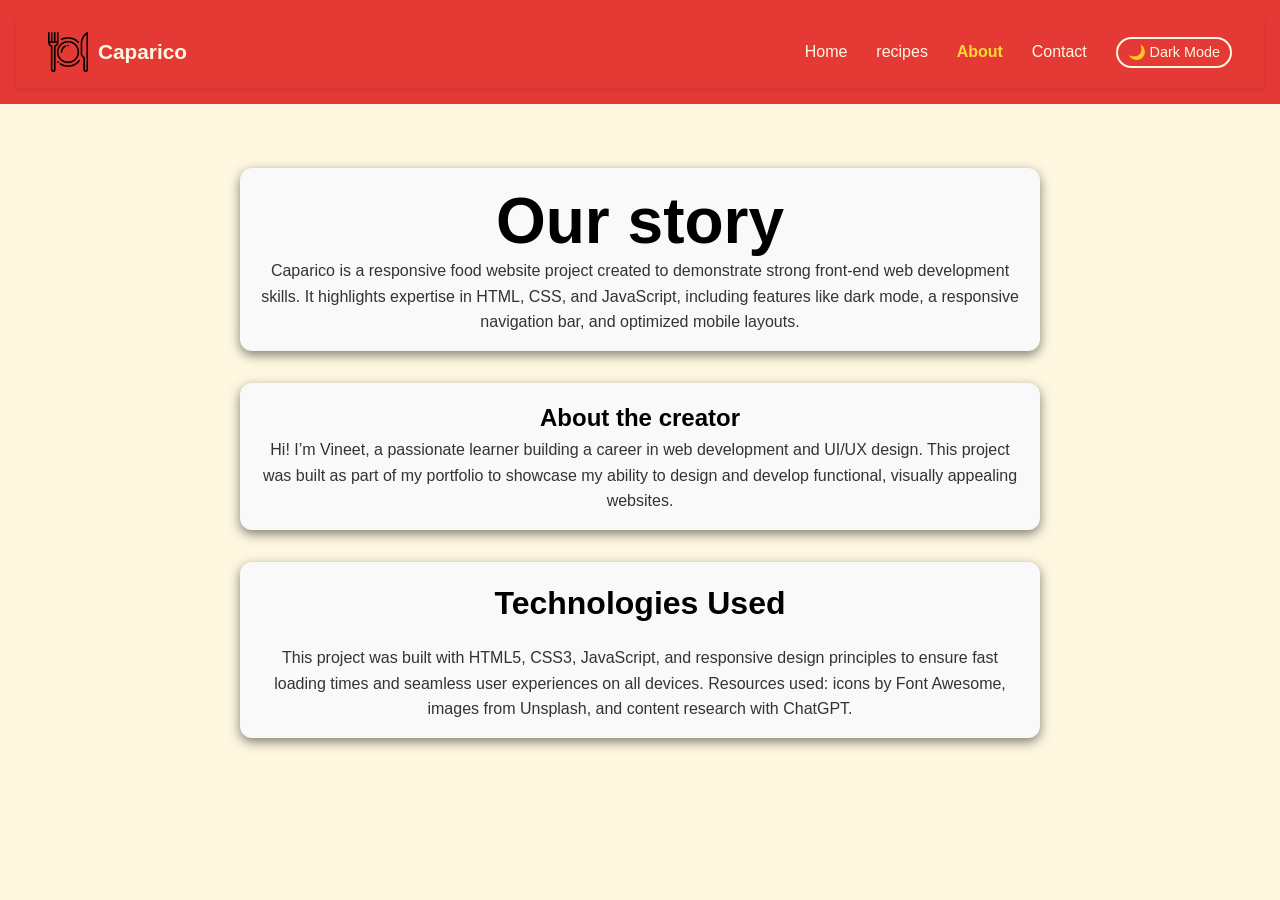
<file: About.html>
<!DOCTYPE html>
<html lang="en">
<head>
    <meta charset="UTF-8">
    <meta name="viewport" content="width=device-width, initial-scale=1.0">
    <title>Caparico – Responsive Food Website Project by Vineet</title>
    <meta name="description" content="Caparico is a responsive food website project showcasing front-end web development skills in HTML, CSS, and JavaScript. Created by vineet to demonstrate expertise in UI/UX design and mobile-friendly websites.">
    <link rel="stylesheet" href="css/style.css">
    <link rel="stylesheet" href="https://cdnjs.cloudflare.com/ajax/libs/font-awesome/6.5.0/css/all.min.css">
</head>
<body>
    <header>
        <div class="navbar">
            <div class="logo">
                <img src="images/food logo.png" alt="caparico logo">
                Caparico
            </div>
        
        <!--navlinks-->
        <nav>
            
        <ul class="nav-links">
            <li><a href="index.html">Home</a></li>
            <li><a href="recipes.html">recipes</a></li>
            <li><a href="index.html#about" class="active">About</a></li>
            <li><a href="contact.html">Contact</a></li>
            <button id="darktoggle">🌙 Dark Mode</button>
        </ul>
        <div class="hamburger"><i class="fa fa-bars"></i></div>
    </nav>
    </div>
    </header>
    <section class="about-section"></section>
    <div class="about-story">
      <h1>Our story</h1>
      <p>Caparico is a responsive food website project created to demonstrate strong front-end web development skills. It highlights expertise in HTML, CSS, and JavaScript, including features like dark mode, a responsive navigation bar, and optimized mobile layouts.</p>
    </div>
    <div class="about-Creator">
        <h2>About the creator</h2>
        <p>Hi! I’m Vineet, a passionate learner building a career in web development and UI/UX design. This project was built as part of my portfolio to showcase my ability to design and develop functional, visually appealing websites.</p>
    </div>
    <div class="about-tech-used">
        <h2>Technologies Used</h2>
        <p>This project was built with HTML5, CSS3, JavaScript, and responsive design principles to ensure fast loading times and seamless user experiences on all devices. Resources used: icons by Font Awesome, images from Unsplash, and content research with ChatGPT.</p>
    </div>
    <script>
         const hamburger = document.querySelector('.hamburger');
        const navLinks = document.querySelector('.nav-links');

        hamburger.addEventListener('click', () => {
            navLinks.classList.toggle('show');
        });

       const darkBtn = document.getElementById("darktoggle");

      if (localStorage.getItem("theme") ==="dark") {
        document.documentElement.classList.add("dark");
        darkBtn.textContent = "☀️ Light Mode";
      }

       darkBtn.onclick = function() {
            document.documentElement.classList.toggle("dark");

          if ( document.documentElement.classList.contains("dark")) {
            darkBtn.textContent = "☀️ Light Mode";
            localStorage.setItem("theme","dark");
          } else {
            darkBtn.textContent = "🌙 Dark Mode";
            localStorage.setItem("theme","light");
          }
        };
    </script>
</body>
</html>
</file>
<file: css/style.css>
*{
    margin: 0;
    padding: 0;
    box-sizing: border-box;
}

:root{ 
    --accent-red: #E53935;
  --accent-yellow: #FDD835;
  --accent-green: #66BB6A;
  --base-cream:  #FFF8E1;
  --text-light: #F5F5F5;
  --input-bg: #2B2B2B;
  --input-border: #555;

}

:root.dark{
    --accent-red: #FF6B6B;
    --accent-yellow: #FFD93D;
    --accent-green: #55D6A0;
    --base-cream: #121212;
    --accent-brown: #2D2D2D;
}


body{
    font-family: Arial, Helvetica, sans-serif;
    line-height: 1.6;
    background-color: var(--base-cream);
}


header{
    background-color: var(--accent-red);
    color: var(--base-cream);
    padding: 1rem;
    text-align: center;
}

 /* Navigation Bar */

.navbar{
    background-color: var(--accent-red);
    color: var(--base-cream);
    display: flex;
    justify-content: space-between;
    align-items: center;
    padding: 1rem 2rem;
    z-index: 1000;
    box-shadow: 0 2px 5px rgba(0,0,0,0.1);
}

#darktoggle{
    background: none;
    border: 2px solid var(--base-cream);
    color: var(--base-cream);
    padding: 5px 10px;
    border-radius: 20px;
    cursor: pointer;
    font-size: 0.9rem;
    transition: background-color 0.3s ease, color 0.3s ease;
}

.logo{
    display: flex;
    align-items: center;
    gap: 10px;
    font-size: 1.3rem;
    font-weight: bold;
    color: var(--base-cream);
}

.logo img{ 
    width: 40px;
    height: auto;
}

.logo h1{
    color: var(--base-cream);
    font-size: 1.rem;
}

.nav-links{
    list-style: none;
    display: flex;
    align-items: center;
    justify-content: center;
    gap: 1.8rem;
}

.nav-links a{ 
    text-decoration: none;
    color: var(--base-cream);
    font-weight: 500;
    position: relative;
    transition: color 0.3s ease;
    padding: 5px 0;
}

.nav-links a::after{
    content: "";
    position: absolute;
    width: 0%;
    left: 0;
    height: 2px;
    bottom: -3px;
    background: var(--accent-yellow);
    transition: width 0.3s ease;
}
    

.nav-links a:hover{
    color: var(--accent-yellow);
}

.nav-links a.active{
    color: var(--accent-yellow);
    font-weight: 600;
}

/* Hero Section */

.hero{
    position: relative;
    text-align: center;
    color: white;
    background-image: url("../images/background1.png");
    background-size: cover;
    background-repeat: no-repeat;
    height: 80vh;
    display: flex;
    flex-direction: column;
    justify-content: center;
    align-items: center;
}

.hero h1{
    font-size: clamp(2rem, 5vw, 4rem);
}

.hero p{
    font-size: clamp(1rem, 2.5vw, 1.5rem);
}

.hero h1, .hero p{
    text-shadow: 1px 1px 5px rgba(0,0,0,0.5);
}

.hero::before{
    content:"";
position: absolute;
top: 0; left: 0;
width: 100%; height: 100%;
background-color: rgba(0,0,0,0.4);
z-index: 0;
}

/* Recipes Section */
  
.recipe-intro{
    text-align: center;
    color: var(--accent-red);
    font-size: 2rem;
    margin-top: 2rem;
    position: relative;
}

.recipe-intro::after{
    content: "";
    display: block;
    width: 80px;
    height: 4px;
    margin: 0.5rem auto;
    background: linear-gradient(45deg, var(--accent-red), var(--accent-yellow));
    border-radius: 2px;
}

.recipe-subtitle{
    text-align: center;
    color: #555;
    font-size: 1.1rem;
    margin-bottom: 2rem;
    font-style: italic;
    letter-spacing: 0.5px;
    font-weight: 300;
}

:root.dark .recipe-subtitle{
    color: #fff;
}

.recipe-grid{
    display: grid;
    grid-template-columns: repeat(3, 1fr);
    gap: 20px;
    padding: 2rem;
}

.recipes-card{
    background-color: white;
    border-radius: 10px;
    overflow: hidden;
    box-shadow: 0px 4px 15px rgba(0,0,0,0.1);
    transition: transform 0.2s ease, box-shadow 0.2s ease;
}

.recipes-card h3{
    margin: 0.5rem 1rem;
    font-size: 1.2rem;
    color: var(--accent-red);
}

.recipes-card p{
    margin: 0 1rem 1rem 1rem;
    color: #555;
    font-size: 0.95rem;
}

.recipes-card h3, .recipes-card p {
  text-align: center;
}


.recipes-card:hover{
    transform: translateY(-5px);
    box-shadow: 0 10px 25px rgba(0,0,0,0.2);
    
}

.recipes-card img{
    width: 100%;
    height: 200px;
    object-fit: cover;
}

.hero h1, .hero p, .hero .btn{
    position: relative;
    z-index: 1;
}

.btn{
    background: linear-gradient(45deg, var(--accent-red), var(--accent-yellow));
    background-size: 200% 200%;
    animation: gradientAnim 3s ease infinite;
    color: white;
    padding: 0.7rem 1.5rem;
    border: none;
    border-radius: 30px;
    cursor: pointer;
    font-size: 1rem;
    transition: transform 0.2s ease, box-shadow 0.2s ease;
}

.btn:hover{
   transform: scale(1.05);
   box-shadow: 0 5px 15px rgba(0,0,0,0.2);
}
  
.tagline{
    margin-top: 1rem;
    font-size: 1.2rem;
    font-style: italic;
    color: #fff;
    text-shadow: 1px 1px 5px rgba(0,0,0,0.5);
}

a{
    text-decoration: none;
}

@keyframes gradientAnim {
    0% {background-position: 0% 50%;}
    50% { background-position: 100% 50%;}
    100% {background-position: 0% 50%;}
}
 
.card-btn{
        display: inline-block;
        background: linear-gradient(45deg, var(--accent-red), var(--accent-yellow));
        color: white;
        padding: 0.5rem 1rem;
        border-radius: 20px;
        font-size: 0.9rem;
        font-weight: 500;
        text-align: center;
        margin: 1rem auto;;
        transition: transform 0.2s ease, box-shadow 0.2s ease;
    }
        
    .card-btn:hover{
        transform: scale(1.05);
        box-shadow: 0 5px 15px rgba(0,0,0,0.2);
    }

    /* About Section */

 #about{
    background: white;
    margin: 3rem auto;
    padding: 2rem;
    border-radius: 12px;
    max-width: 800px;
    box-shadow: 0px 4px 15px rgba(0,0,0,0.1);
    text-align: center;
 }

#about h2{
    color: var(--accent-red);
    margin-bottom: 1rem;
    font-size: 2rem;
}

#about p{
    color: #444;
    margin: 0.5rem 0;
    font-size: 1rem;
    line-height: 1.6;
}
  
/* Footer Section */

footer{ 
    background: var(--accent-red);
    color: var(--base-cream);
    margin-top: 2rem;
    padding: 2rem 1rem;
    text-align: center;
    margin-top: 3rem;
}

.footer-content{
    margin: auto;
    max-width: 1100px;
    text-align: center;
}

.social-icons{
    display: flex;
    justify-content: center;
    margin-bottom: 1rem;
    gap: 1rem;
}

.social-icons .icon{
    width: 45px;
    height: 45px;
    display: flex;
    justify-content: center;
    align-items: center;
    border-radius: 50%;
    font-size: 1.2rem;
    color: #fff;
    transition: transform 0.3s ease,  0.3s ease;
}

/**brand colors for social icons**/
.social-icons .icon-instagram{
    background: #E1306C;
}
.social-icons .icon-youtube{
    background: #FF0000;
}
.social-icons .icon-facebook{
    background: #3b5998;
}

.social-icons .icon:hover{
    transform: scale(1.1);
    filter: brightness(1.2);
}

.copyright{
    text-align: center;
    padding: 1rem;
    background-color: var(--accent-red);
    color: var(--base-cream);
    margin-top: 2rem;
    font-size: 0.9rem;
}

.hamburger{
    display: none;
    font-size: 1.5rem;
    color: var(--base-cream);
    cursor: pointer;
  }

/* responsive design search btn */

  .btn-text{
        display: inline;
    }

    .btn-icon{
        display: none;
    }

/* responsive design index.html*/

  /* tablet screens */
@media (max-width: 992px){
    .recipe-grid{
        grid-template-columns:repeat(2, 1fr);
        
    }
}

@media (max-width: 768px) {
    
    .hero{
        height: 60vh; }
    }

/* mobile screens */
@media (max-width: 600px){
    
  /* Navigation Bar */
  
    .navbar{
        display: flex;
        flex-direction: row;
        justify-content: space-between;
        align-items: center;
        padding: 10px 20px;
        position: relative;
        z-index: 1000;
    }

   nav{
        position: relative;
        width: 100%;
        display: flex;
        justify-content: flex-end;
    }

    .navbar{
        display: flex;
        justify-content: space-between;
        align-items: center;
        padding: 10px 20px;
    }

    .nav-links{
        max-height: 0;
        overflow: hidden;
        display: none;
        flex-direction: column;
        background-color: var(--accent-red);
        position: absolute;
        top: 60px;
        right: 0;
        width: 200px;
        padding: 0;
        border-radius: 8px;
        gap: 1rem;
        transform: translateY(-20px);
        opacity: 0;
        pointer-events: none;
        transition: all 0.4s ease-in-out;
        z-index: 2000;
}

    .nav-links.show{
        max-height: 400px;
        display: flex;
        transform: translateY(0);
        opacity: 1;
        pointer-events: auto;
    }

.nav-links a.active{
    color: var(--accent-yellow);
    font-weight: bold;
border-bottom: 2px solid var(--accent-yellow);
}

    .hamburger{
        display: block;
        font-size: 2rem;
        cursor: pointer;
        padding: 10px;
        z-index: 3000;
        position: relative;
        }

        /*hero section*/
        .hero h1, .hero p, .tagline{
        max-width: 90%;
        text-align: center;
    }

    /*recipes grid*/

.recipes-card{
            display: block;
        }
    .recipes-card img{
        height: 180px;
    }

    .recipes-card img:hover{
        transform: scale(1.05);
        transition: transform 0.3s ease;
    }

    .recipe-grid{
        grid-template-columns: 1fr;
    }

 .hero h1{
        font-size: 2rem;
    }

    .hero p{
        font-size: 1rem;
    }

    .section{
        margin-bottom: 3rem;
    }

    .social-icons{
        flex-direction: column;
        gap: 0.5rem;
    }

    .about{
        padding: 1.2rem;
        font-size: 0.9rem;
    }

    footer{
        padding: 1.5rem 1rem;
    }

    .social-icons .icon{
        width: 40px;
        height: 40px;
        font-size: 1rem;
    }

    body{
        word-wrap: break-word;
        overflow-x: hidden;
    }

    html{
        scroll-behavior: smooth;
    }
}

/* Hero Section for recipes page */

.hero-section{
    background: url("../images/recipes-page.jpg");
    position: relative;
    text-align: center;
    color: white;
    background-size: cover;
    background-repeat: no-repeat;
    height: 80vh;
    display: flex;
    flex-direction: column;
    justify-content: center;
    align-items: center;
    
}
.hero-section p{
    font-size: clamp(1rem, 2.5vw, 1.5rem);
}

.hero-section h1{
    font-size: clamp(2rem, 5vw, 3rem);

}
.hero-section h1, .hero-section h3, .hero-section p{
    text-shadow:  1px 1px 5px rgba(0,0,0,0.2),
                  1px 1px 5px rgba(0,0,0,0.2),
                 1px 1px 5px rgba(0,0,0,0.2);
                position: relative;
                z-index: 1;
}

.hero-section h3, .hero-section p {
    font-size: clamp(1rem, 2.5vw, 1.2rem);
    max-width: 90%;
}

.hero-section::before{
    content:"";
position: absolute;
top: 0; left: 0;
width: 100%; height: 100%;
background-color: rgba(0,0,0,0.4);
z-index: 0;
}

/* ---recipes navbar flex layout--- */


.hamburger{
    display: none;
  }

.search-bar{
    flex: 1 1 480px;
    max-width: 720px;
    display: flex;
    justify-content: center;
    margin: 0 1rem;
    padding: 0.2rem;
    border-radius: 28px;
    align-items: center;
}

.search-bar input{
    flex: 1;
    min-width: 120px;
    padding: 0.65rem 0.9rem;
    border: none;
    border-radius: 20px 0 0 20px;
    width: 250px;
    font-size: 1rem;
    outline: none;
    box-shadow: none;
    margin: 0;
    color: inherit;
    width: auto;
    color: #000;
}

.search-bar button{
    background: linear-gradient(45deg, var(--accent-red), var(--accent-yellow));
    color: white;
    padding: 0.6rem 1.2rem;
    border: none;
    border-radius: 0 20px 20px 0;
    cursor: pointer;
    font-size: 1rem;
    transition: transform 0.2s ease;
    height: auto;
}

 



/* style dark toggle to match header button*/



/*filter section*/
.filter-section{
    display: flex;
    justify-content: center;
    gap: 10px;
    margin: 1.5rem 0;
    list-style: none;
    padding: 0;
}

.filter-section button{
    background: var(--accent-red);
    border: none;
    color: var(--base-cream);
    padding: 0.5rem 1.2rem;
    border-radius: 20px;
    cursor: pointer;
    transition: transform 0.2s ease, box-shadow 0.2s ease;
}

.filter-section button:hover{
    transform: scale(1.05);
    box-shadow: 0 5px 15px rgba(0,0,0,0.2);
}
  
.filter-section button.active{
    background: var(--accent-red);
    color: white;
}

/* responsive design recipes.html*/

  /* small screens */

@media (max-width: 600px){

   .hamburger{
        display: block;
        font-size: 2rem;
       cursor: pointer;
       padding: 10px;
       color: var(--base-cream)
    }

    .search-bar{
        display: flex;
        flex-direction: row;
        align-items: center;
        justify-content: center;
        margin: 1.2rem auto;
        padding: 0 8px;
        max-width: 95vw;
        border-radius: 24px;
        background: rgba(255,255,255,0.08);
    }

    .search-bar input{
        flex: 8;
        min-width: 0;
        padding: 0.6rem 1rem;
        font-size: 1rem;
        border-radius: 20px 0 0 20px;
        border: none;
        outline: none;
    }

    .search-bar button{
        flex: 2;
        padding: 0.6rem 1rem;
        font-size: 1rem;
        border-radius: 0 20px 20px 0;
        border: none;
        color: #fff;
        cursor: pointer;
        
    }


  .recipe-grid{
        grid-template-columns: 1fr;
    }

    .hero-section{
        height: 50vh;
        background: url("../images/recipes-page.jpg");
        background-size: cover;
    }
    .hero-section h1{
        font-size: 2rem;
    }

    .hero-section h3{
        font-size: 1.2rem;
    }

    .hero-section p{
        font-size: 1rem;
        max-width: 90%;
        text-align: center;
    }

    .search-bar{
        display: flex;
        justify-content: center;
        margin: 1.5rem auto;
        flex-direction: row;
        padding: 0 10px;
    }

    .search-bar input, .search-bar button{
        width: 100%;
        margin: 0;
        padding: 0.6rem 1rem;
        height: 45px;
        box-sizing: border-box;
    }

    .search-bar button{
        flex:2;
        border-radius: 0 20px 20px 0;
    }

    .search-bar input{
        flex:8;
        border-radius: 20px 0 0 20px;
    }

    .btn-text{
        display: none;
    }

   .btn-icon{
        display: inline;
        font-size: 1.2rem;
    }

     .filter-section{
        flex-direction: row;
        align-items: center;
     }

        .filter-section button{
            width: 80%;
            text-align: center;
        }
    }

/*medium screens recipes.html*/
@media (max-width: 900ox) {
       
    .search-bar{
        margin: 0;                       /* full width search */
        max-width: 100%;
        order: 2;                        /* keep logo first, search second */
    }
    
    
    .logo{ order: 1; }                  /* ensure logo remains on top */
}


/**contact.html**/

.page-title-section{
    text-align: center;
    margin: 3rem auto;
    max-width: 600px;
    padding: 0 1rem;
}

.page-title-section h1{
    font-size: 2.5rem;
    color: #555;
    line-height: 1.6;
}

.page-title-section p{
    font-size: 1.1rem;
    color: #555;
    line-height: 1.6;

}

.contact-form{
    max-width: 600px;
    margin: 2rem auto;
    padding: 1rem;
}

.form-group{
    margin-bottom: 1.5rem;
}

.form-group label{
    display: block;
    font-weight: 500;
    color: #333;
    margin-bottom: 0.5rem;
}

.form-group input,
.form-group textarea {
    width: 100%;
    padding: 0.6rem;
    border: 1px solid #ccc;
    border-radius: 5px;
    outline: none;
    font-size: 1rem;
    color: #000;
}

.form-group textarea{
    min-height: 100px;
    resize: vertical;
}

.submit-btn{
    background: linear-gradient(45deg, var(--accent-red), var(--accent-yellow));
    background-size: 200% 200%;
    animation: gradientAnim 3s ease infinite;
    color: white;
    padding: 0.7rem 1.5rem;
    border: none;
    border-radius: 30px;
    cursor: pointer;
    font-size: 1rem;
    transition: transform 0.2s ease, box-shadow 0.2s ease;
    }

 .button-group{
    text-align: center;
 }

 .button-group .submit-btn{
    display: inline-block;
 }

.submit-btn:hover{
    transform: scale(1.05);
   box-shadow: 0 5px 15px rgba(0,0,0,0.2);
} 
 
.contact-info{
    max-width: 600px;
    display: flex;
    justify-content: center;
    align-items: center;
    gap: 1rem;
    flex-direction: column;
    margin: 2rem auto;
    flex-wrap: wrap;
}

.contact-item{
    display: flex;
    align-items: center;
    gap: 0.5rem;
    font-size: 1rem;
    color: #333;
}

.contact-item a {
    text-decoration: none;
    color: inherit;
    font-weight: 500;
}

.contact-info i {
    color: var(--accent-red);
    margin-right: 0.5rem;
    font-size: 1.2rem;
    
}

.contact-social-icons{
    display: flex;
    justify-content: center;
    align-items: center;
    flex-direction: column;
    flex-wrap: wrap;
}

.social-icons{
    display: flex;
    align-items: center;
    justify-content: center;
    gap: 1.5rem;
    flex-wrap: wrap;
    
}


/** phone responsive contact.html**/

@media(max-width: 768px){

    .social-icons{
        flex-direction: row;
        flex-wrap: nowrap;
        justify-content: space-evenly;
    }

    .social-icons a {
        font-size: 1.5rem;
    }
}

/* dark mode for contact.html*/

:root.dark body,
:root.dark .page-title-section,
:root.dark .contact-form,
:root.dark .contact-info,
:root.dark .contact-item,
:root.dark .contact-item a,
:root.dark .contact-item i,
:root.dark .contact-form label,
:root.dark .contact-form input,
:root.dark .contact-form textarea,
:root.dark .contact-social-icons,
:root.dark .contact-social-icons h4,
:root.dark .contact-social-icons a {
  color: #fff !important;
}

/* Dark mode inputs and textarea background */
:root.dark .contact-form input,
:root.dark .contact-form textarea {
  background-color: #2b2b2b !important;
  color: #fff !important;
  border: 1px solid #555;
  padding: 0.5rem;
  border-radius: 4px;
}

/* Dark mode placeholders */
:root.dark .contact-form input::placeholder,
:root.dark .contact-form textarea::placeholder {
  color: #ccc !important;
}

/* Dark mode submit button */
:root.dark .submit-btn {
  color: #fff !important;
}

/* Make sure links don’t turn blue */
:root.dark .contact-info a,
:root.dark .contact-social-icons a {
  text-decoration: none;
  color: #fff !important;
}

/* white headings in dark mode */

html.dark .page-title-section h1, 
html.dark .page-title-section p {
    color: #fff !important;
}

/* about section */

.about-section{
    padding: 1rem;
}

.about-story,
.about-Creator,
.about-tech-used {
    max-width: 800px;
    margin: 2rem auto;
    padding: 1rem;
    background: #f9f9f9;
    border-radius: 12px;
    box-shadow: 0 4px 12px rgba(0,0,0,0.5);
    text-align: center;

}

.about-story h1{
    line-height: normal;
}

.about-story,
.about-story h2,
.about-tech-used h2 {
    text-align: center;
    font-size: 2rem;
    margin-bottom: 1rem;
}

.about-story p, 
.about-Creator p,
.about-tech-used p {
    font-size: 1rem;
    line-height: 1.6;
    color: #333;
    text-align: center;
}

/*dark mode support for about.html*/

:root.dark .about-story,
:root.dark .about-Creator,
:root.dark .about-tech-used {
    background: #2b2b2b;
    color: #fff;
}

:root.dark .about-story p,
:root.dark .about-Creator p,
:root.dark .about-tech-used p,
:root.dark .about-story h1, 
:root.dark .about-Creator h2,
.root.dark .about-tech-used h2 {
    color: #fff;
}

/*mobile responsive for about.html*/

@media (max-width: 600px) {

    .about-story,
    .about-Creator,
    .about-tech-used {
        padding: 1rem;
    }

    .about-story h1,
    .about-Creator h2,
    .about-tech-used h2 {
     font-size: 1.5rem;
    }

    .about-story p,
    .about-Creator p,
    .about-tech-used p {
        font-size: 0.95rem;
    }

    .about-story,
    .about-Creator,
    .about-tech-used{
        margin-left: 1rem;
        margin-right: 1rem;
    }

    .hamburger{
        display: block;
        font-size: 2rem;
        cursor: pointer;
        padding: 10px;
        z-index: 3000;
        position: relative;
        }
}

p{
    font-size: 60px;
}
</file>
